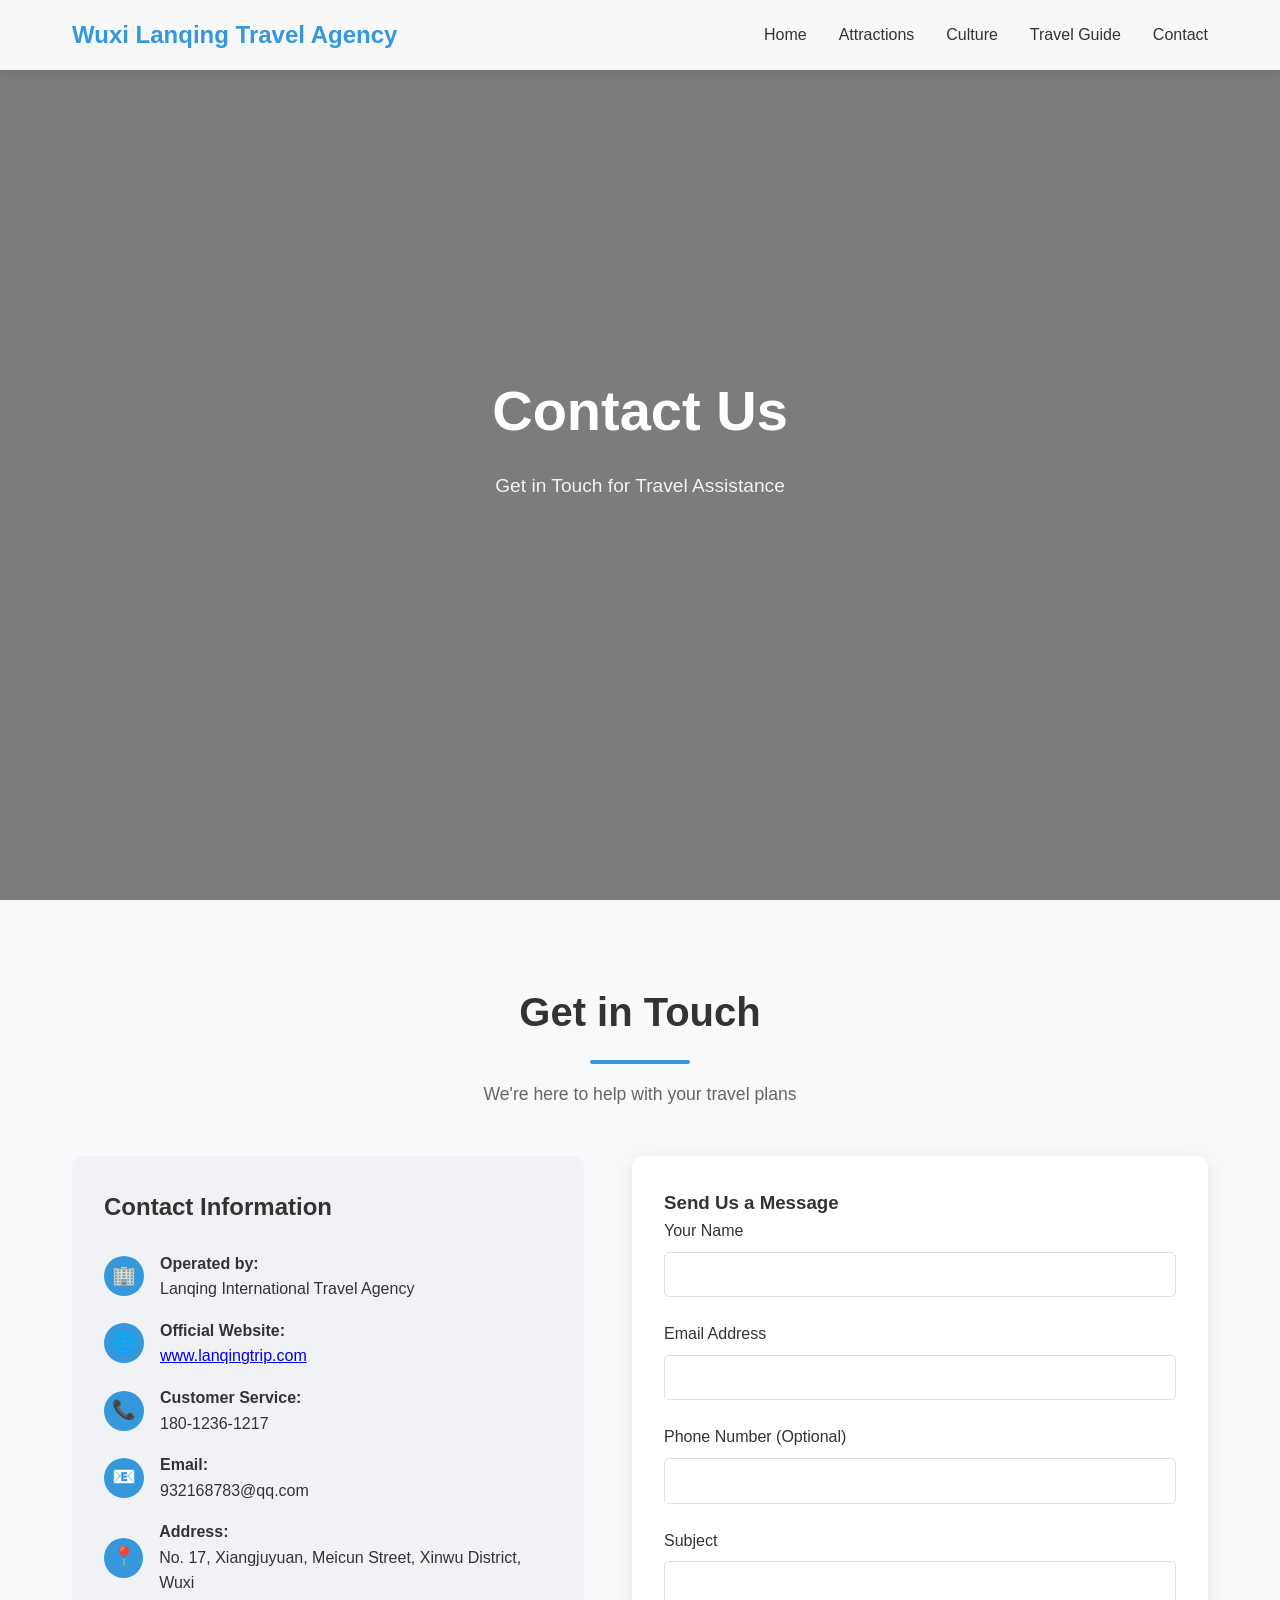
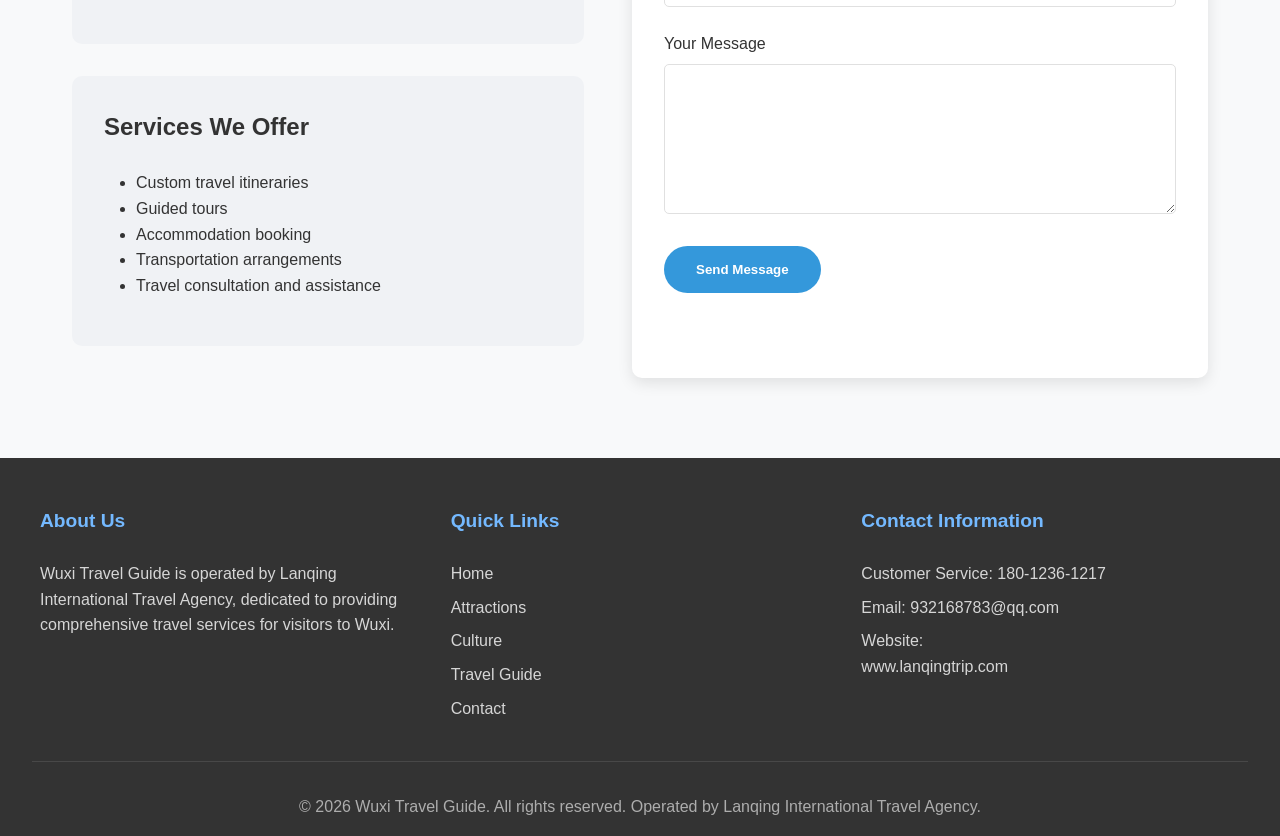
<file: contact/index.html>
<!DOCTYPE html>
<html lang="en">
<head>
    <meta charset="UTF-8">
    <meta name="viewport" content="width=device-width, initial-scale=1.0">
    <title>Contact Us - Wuxi Lanqing Travel Agency</title>
    <meta name="description" content="Contact Wuxi Lanqing Travel Agency for customized travel services, tour bookings, and more information about Wuxi tourism."/>
    <link rel="stylesheet" href="../style.css">
    <style>
        .contact-container {
            display: flex;
            gap: 3rem;
            max-width: 1200px;
            margin: 0 auto;
        }
        .contact-info {
            flex: 1;
        }
        .contact-form {
            flex: 1;
            background-color: var(--white);
            padding: 2rem;
            border-radius: 10px;
            box-shadow: 0 5px 15px rgba(0, 0, 0, 0.1);
        }
        .contact-info h3 {
            font-size: 1.5rem;
            margin-bottom: 1.5rem;
            color: var(--dark-gray);
        }
        .contact-info p {
            margin-bottom: 1rem;
            color: #666;
        }
        .form-group {
            margin-bottom: 1.5rem;
        }
        .form-group label {
            display: block;
            margin-bottom: 0.5rem;
            color: var(--dark-gray);
            font-weight: 500;
        }
        .form-group input,
        .form-group textarea {
            width: 100%;
            padding: 0.8rem;
            border: 1px solid var(--medium-gray);
            border-radius: 5px;
            font-size: 1rem;
        }
        .form-group textarea {
            resize: vertical;
            min-height: 150px;
        }
        .contact-details {
            background-color: var(--light-gray);
            padding: 2rem;
            border-radius: 10px;
            margin-bottom: 2rem;
        }
        .detail-item {
            display: flex;
            align-items: center;
            margin-bottom: 1rem;
        }
        .detail-icon {
            width: 40px;
            height: 40px;
            background-color: var(--taihu-blue);
            border-radius: 50%;
            display: flex;
            align-items: center;
            justify-content: center;
            margin-right: 1rem;
            color: var(--white);
            font-size: 1.2rem;
        }
        @media (max-width: 768px) {
            .contact-container {
                flex-direction: column;
            }
        }
    </style>
</head>
<body>
    <!-- Navigation -->
    <nav class="navbar">
        <div class="navbar-container">
            <a href="../index.html" class="logo">Wuxi Lanqing Travel Agency</a>
            <ul class="nav-links">
                <li><a href="../index.html">Home</a></li>
                <li><a href="../attractions/index.html">Attractions</a></li>
                <li><a href="../culture/index.html">Culture</a></li>
                <li><a href="../travel-guide/index.html">Travel Guide</a></li>
                <li><a href="index.html">Contact</a></li>
            </ul>
        </div>
    </nav>

    <!-- Hero Banner -->
    <section class="hero">
        <div class="hero-content">
            <h1>Contact Us</h1>
            <p>Get in Touch for Travel Assistance</p>
        </div>
    </section>

    <!-- Contact Section -->
    <section class="section">
        <div class="section-title">
            <h2>Get in Touch</h2>
            <p>We're here to help with your travel plans</p>
        </div>
        
        <div class="contact-container">
            <div class="contact-info">
                <div class="contact-details">
                    <h3>Contact Information</h3>
                    <div class="detail-item">
                        <div class="detail-icon">🏢</div>
                        <div>
                            <strong>Operated by:</strong><br>
                            Lanqing International Travel Agency
                        </div>
                    </div>
                    <div class="detail-item">
                        <div class="detail-icon">🌐</div>
                        <div>
                            <strong>Official Website:</strong><br>
                            <a href="http://www.lanqingtrip.com" target="_blank">www.lanqingtrip.com</a>
                        </div>
                    </div>
                    <div class="detail-item">
                        <div class="detail-icon">📞</div>
                        <div>
                            <strong>Customer Service:</strong><br>
                            180-1236-1217
                        </div>
                    </div>
                    <div class="detail-item">
                        <div class="detail-icon">📧</div>
                        <div>
                            <strong>Email:</strong><br>
                            932168783@qq.com
                        </div>
                    </div>
                    <div class="detail-item">
                        <div class="detail-icon">📍</div>
                        <div>
                            <strong>Address:</strong><br>
                            No. 17, Xiangjuyuan, Meicun Street, Xinwu District, Wuxi
                        </div>
                    </div>
                </div>
                
                <div class="contact-details">
                    <h3>Services We Offer</h3>
                    <ul style="margin: 1rem 0; padding-left: 2rem;">
                        <li>Custom travel itineraries</li>
                        <li>Guided tours</li>
                        <li>Accommodation booking</li>
                        <li>Transportation arrangements</li>
                        <li>Travel consultation and assistance</li>
                    </ul>
                </div>
            </div>
            
            <div class="contact-form">
                <h3>Send Us a Message</h3>
                <form action="#" method="POST">
                    <div class="form-group">
                        <label for="name">Your Name</label>
                        <input type="text" id="name" name="name" required>
                    </div>
                    <div class="form-group">
                        <label for="email">Email Address</label>
                        <input type="email" id="email" name="email" required>
                    </div>
                    <div class="form-group">
                        <label for="phone">Phone Number (Optional)</label>
                        <input type="tel" id="phone" name="phone">
                    </div>
                    <div class="form-group">
                        <label for="subject">Subject</label>
                        <input type="text" id="subject" name="subject" required>
                    </div>
                    <div class="form-group">
                        <label for="message">Your Message</label>
                        <textarea id="message" name="message" required></textarea>
                    </div>
                    <button type="submit" class="btn">Send Message</button>
                </form>
            </div>
        </div>
    </section>

    <!-- Footer -->
    <footer class="footer">
        <div class="footer-container">
            <div class="footer-section">
                <h4>About Us</h4>
                <p>Wuxi Travel Guide is operated by Lanqing International Travel Agency, dedicated to providing comprehensive travel services for visitors to Wuxi.</p>
            </div>
            <div class="footer-section">
                <h4>Quick Links</h4>
                <a href="../index.html">Home</a>
                <a href="../attractions/index.html">Attractions</a>
                <a href="../culture/index.html">Culture</a>
                <a href="../travel-guide/index.html">Travel Guide</a>
                <a href="index.html">Contact</a>
            </div>
            <div class="footer-section">
                <h4>Contact Information</h4>
                <p>Customer Service: 180-1236-1217</p>
                <p>Email: 932168783@qq.com</p>
                <p>Website: <a href="http://www.lanqingtrip.com">www.lanqingtrip.com</a></p>
            </div>
        </div>
        <div class="footer-bottom">
            <p>&copy; 2026 Wuxi Travel Guide. All rights reserved. Operated by Lanqing International Travel Agency.</p>
        </div>
    </footer>

    <script src="../script.js"></script>
</body>
</html>
</file>
<file: style.css>
/* Global Styles */
* {
    margin: 0;
    padding: 0;
    box-sizing: border-box;
}

body {
    font-family: 'Segoe UI', Tahoma, Geneva, Verdana, sans-serif;
    line-height: 1.6;
    color: #333;
    background-color: #f8f9fa;
}

/* Color Palette */
:root {
    --taihu-blue: #3498db;
    --light-blue: #74b9ff;
    --white: #ffffff;
    --light-gray: #f0f2f5;
    --medium-gray: #e0e0e0;
    --dark-gray: #333333;
}

/* Navigation */
.navbar {
    position: fixed;
    top: 0;
    left: 0;
    width: 100%;
    background-color: rgba(255, 255, 255, 0.95);
    box-shadow: 0 2px 10px rgba(0, 0, 0, 0.1);
    z-index: 1000;
    transition: all 0.3s ease;
}

.navbar-container {
    display: flex;
    justify-content: space-between;
    align-items: center;
    padding: 1rem 2rem;
    max-width: 1200px;
    margin: 0 auto;
}

.logo {
    font-size: 1.5rem;
    font-weight: bold;
    color: var(--taihu-blue);
    text-decoration: none;
}

.nav-links {
    display: flex;
    list-style: none;
}

.nav-links li {
    margin-left: 2rem;
}

.nav-links a {
    text-decoration: none;
    color: var(--dark-gray);
    font-weight: 500;
    transition: color 0.3s ease;
}

.nav-links a:hover {
    color: var(--taihu-blue);
}

/* Hero Banner */
.hero {
    height: 100vh;
    background: linear-gradient(rgba(0, 0, 0, 0.5), rgba(0, 0, 0, 0.5)), url('https://trae-api-cn.mchost.guru/api/ide/v1/text_to_image?prompt=Wuxi%20Taihu%20Lake%20scenery%20with%20traditional%20Chinese%20architecture%2C%20ink%20painting%20style%2C%20misty%20atmosphere&image_size=landscape_16_9');
    background-size: cover;
    background-position: center;
    display: flex;
    align-items: center;
    justify-content: center;
    text-align: center;
    color: var(--white);
    margin-top: 0;
}

.hero-content {
    max-width: 800px;
    padding: 2rem;
}

.hero h1 {
    font-size: 3.5rem;
    margin-bottom: 1rem;
    font-weight: 700;
}

.hero p {
    font-size: 1.2rem;
    margin-bottom: 2rem;
    opacity: 0.9;
}

.btn {
    display: inline-block;
    padding: 1rem 2rem;
    background-color: var(--taihu-blue);
    color: var(--white);
    text-decoration: none;
    border-radius: 50px;
    font-weight: 600;
    transition: all 0.3s ease;
    border: none;
    cursor: pointer;
}

.btn:hover {
    background-color: var(--light-blue);
    transform: translateY(-3px);
    box-shadow: 0 5px 15px rgba(52, 152, 219, 0.4);
}

/* Section Styles */
.section {
    padding: 5rem 2rem;
    max-width: 1200px;
    margin: 0 auto;
}

.section-title {
    text-align: center;
    margin-bottom: 3rem;
}

.section-title h2 {
    font-size: 2.5rem;
    color: var(--dark-gray);
    margin-bottom: 1rem;
    position: relative;
}

.section-title h2::after {
    content: '';
    display: block;
    width: 100px;
    height: 4px;
    background-color: var(--taihu-blue);
    margin: 1rem auto;
    border-radius: 2px;
}

.section-title p {
    font-size: 1.1rem;
    color: #666;
    max-width: 700px;
    margin: 0 auto;
}

/* City Introduction */
.city-intro {
    display: flex;
    align-items: center;
    gap: 3rem;
    margin-bottom: 4rem;
}

.intro-content {
    flex: 1;
}

.intro-image {
    flex: 1;
}

.intro-image img {
    width: 100%;
    border-radius: 10px;
    box-shadow: 0 10px 30px rgba(0, 0, 0, 0.1);
}

.intro-content h3 {
    font-size: 1.8rem;
    margin-bottom: 1.5rem;
    color: var(--dark-gray);
}

.intro-content p {
    margin-bottom: 1.5rem;
    color: #666;
}

/* Attractions Grid */
.attractions-grid {
    display: grid;
    grid-template-columns: repeat(auto-fit, minmax(300px, 1fr));
    gap: 2rem;
    margin-top: 3rem;
}

.attraction-card {
    background-color: var(--white);
    border-radius: 10px;
    overflow: hidden;
    box-shadow: 0 5px 15px rgba(0, 0, 0, 0.1);
    transition: all 0.3s ease;
}

.attraction-card:hover {
    transform: translateY(-10px);
    box-shadow: 0 15px 30px rgba(0, 0, 0, 0.15);
}

.attraction-image {
    height: 200px;
    overflow: hidden;
}

.attraction-image img {
    width: 100%;
    height: 100%;
    object-fit: cover;
    transition: transform 0.5s ease;
}

.attraction-card:hover .attraction-image img {
    transform: scale(1.1);
}

.attraction-content {
    padding: 1.5rem;
}

.attraction-content h3 {
    font-size: 1.3rem;
    margin-bottom: 1rem;
    color: var(--dark-gray);
}

.attraction-content p {
    color: #666;
    margin-bottom: 1.5rem;
}

.attraction-link {
    color: var(--taihu-blue);
    text-decoration: none;
    font-weight: 600;
    transition: color 0.3s ease;
}

.attraction-link:hover {
    color: var(--light-blue);
}

/* Culture Section */
.culture-section {
    background-color: var(--light-gray);
    margin: 3rem 0;
    padding: 5rem 2rem;
}

.culture-grid {
    display: grid;
    grid-template-columns: repeat(auto-fit, minmax(250px, 1fr));
    gap: 2rem;
    margin-top: 3rem;
}

.culture-item {
    background-color: var(--white);
    padding: 2rem;
    border-radius: 10px;
    text-align: center;
    box-shadow: 0 5px 15px rgba(0, 0, 0, 0.1);
    transition: all 0.3s ease;
}

.culture-item:hover {
    transform: translateY(-5px);
    box-shadow: 0 10px 20px rgba(0, 0, 0, 0.15);
}

.culture-icon {
    width: 80px;
    height: 80px;
    background-color: var(--light-blue);
    border-radius: 50%;
    display: flex;
    align-items: center;
    justify-content: center;
    margin: 0 auto 1.5rem;
    font-size: 2rem;
    color: var(--white);
}

.culture-item h3 {
    font-size: 1.2rem;
    margin-bottom: 1rem;
    color: var(--dark-gray);
}

/* Services Section */
.services-grid {
    display: grid;
    grid-template-columns: repeat(auto-fit, minmax(300px, 1fr));
    gap: 2rem;
    margin-top: 3rem;
}

.service-card {
    background-color: var(--white);
    padding: 2rem;
    border-radius: 10px;
    box-shadow: 0 5px 15px rgba(0, 0, 0, 0.1);
    transition: all 0.3s ease;
}

.service-card:hover {
    transform: translateY(-5px);
    box-shadow: 0 10px 20px rgba(0, 0, 0, 0.15);
}

.service-card h3 {
    font-size: 1.3rem;
    margin-bottom: 1rem;
    color: var(--dark-gray);
}

.service-card p {
    color: #666;
    margin-bottom: 1.5rem;
}

/* Contact Section */
.contact-section {
    background-color: var(--light-gray);
    margin: 3rem 0;
    padding: 5rem 2rem;
}

.contact-container {
    display: flex;
    gap: 3rem;
    max-width: 1000px;
    margin: 0 auto;
}

.contact-info {
    flex: 1;
}

.contact-form {
    flex: 1;
    background-color: var(--white);
    padding: 2rem;
    border-radius: 10px;
    box-shadow: 0 5px 15px rgba(0, 0, 0, 0.1);
}

.contact-info h3 {
    font-size: 1.5rem;
    margin-bottom: 1.5rem;
    color: var(--dark-gray);
}

.contact-info p {
    margin-bottom: 1rem;
    color: #666;
}

.form-group {
    margin-bottom: 1.5rem;
}

.form-group label {
    display: block;
    margin-bottom: 0.5rem;
    color: var(--dark-gray);
    font-weight: 500;
}

.form-group input,
.form-group textarea {
    width: 100%;
    padding: 0.8rem;
    border: 1px solid var(--medium-gray);
    border-radius: 5px;
    font-size: 1rem;
}

.form-group textarea {
    resize: vertical;
    min-height: 150px;
}

/* Footer */
.footer {
    background-color: var(--dark-gray);
    color: var(--white);
    padding: 3rem 2rem 1rem;
}

.footer-container {
    max-width: 1200px;
    margin: 0 auto;
    display: grid;
    grid-template-columns: repeat(auto-fit, minmax(250px, 1fr));
    gap: 2rem;
}

.footer-section h4 {
    font-size: 1.2rem;
    margin-bottom: 1.5rem;
    color: var(--light-blue);
}

.footer-section p,
.footer-section a {
    color: rgba(255, 255, 255, 0.8);
    text-decoration: none;
    margin-bottom: 0.5rem;
    display: block;
}

.footer-section a:hover {
    color: var(--light-blue);
}

.footer-bottom {
    text-align: center;
    margin-top: 2rem;
    padding-top: 2rem;
    border-top: 1px solid rgba(255, 255, 255, 0.1);
    color: rgba(255, 255, 255, 0.6);
}

/* Responsive Design */
@media (max-width: 768px) {
    .navbar-container {
        padding: 1rem;
    }
    
    .nav-links {
        display: none;
    }
    
    .hero h1 {
        font-size: 2.5rem;
    }
    
    .section {
        padding: 3rem 1rem;
    }
    
    .city-intro {
        flex-direction: column;
        text-align: center;
    }
    
    .contact-container {
        flex-direction: column;
    }
    
    .footer-container {
        grid-template-columns: 1fr;
        text-align: center;
    }
}

/* Animations */
@keyframes fadeIn {
    from {
        opacity: 0;
        transform: translateY(20px);
    }
    to {
        opacity: 1;
        transform: translateY(0);
    }
}

.fade-in {
    animation: fadeIn 0.8s ease forwards;
}

/* Scroll Behavior */
html {
    scroll-behavior: smooth;
}
</file>
